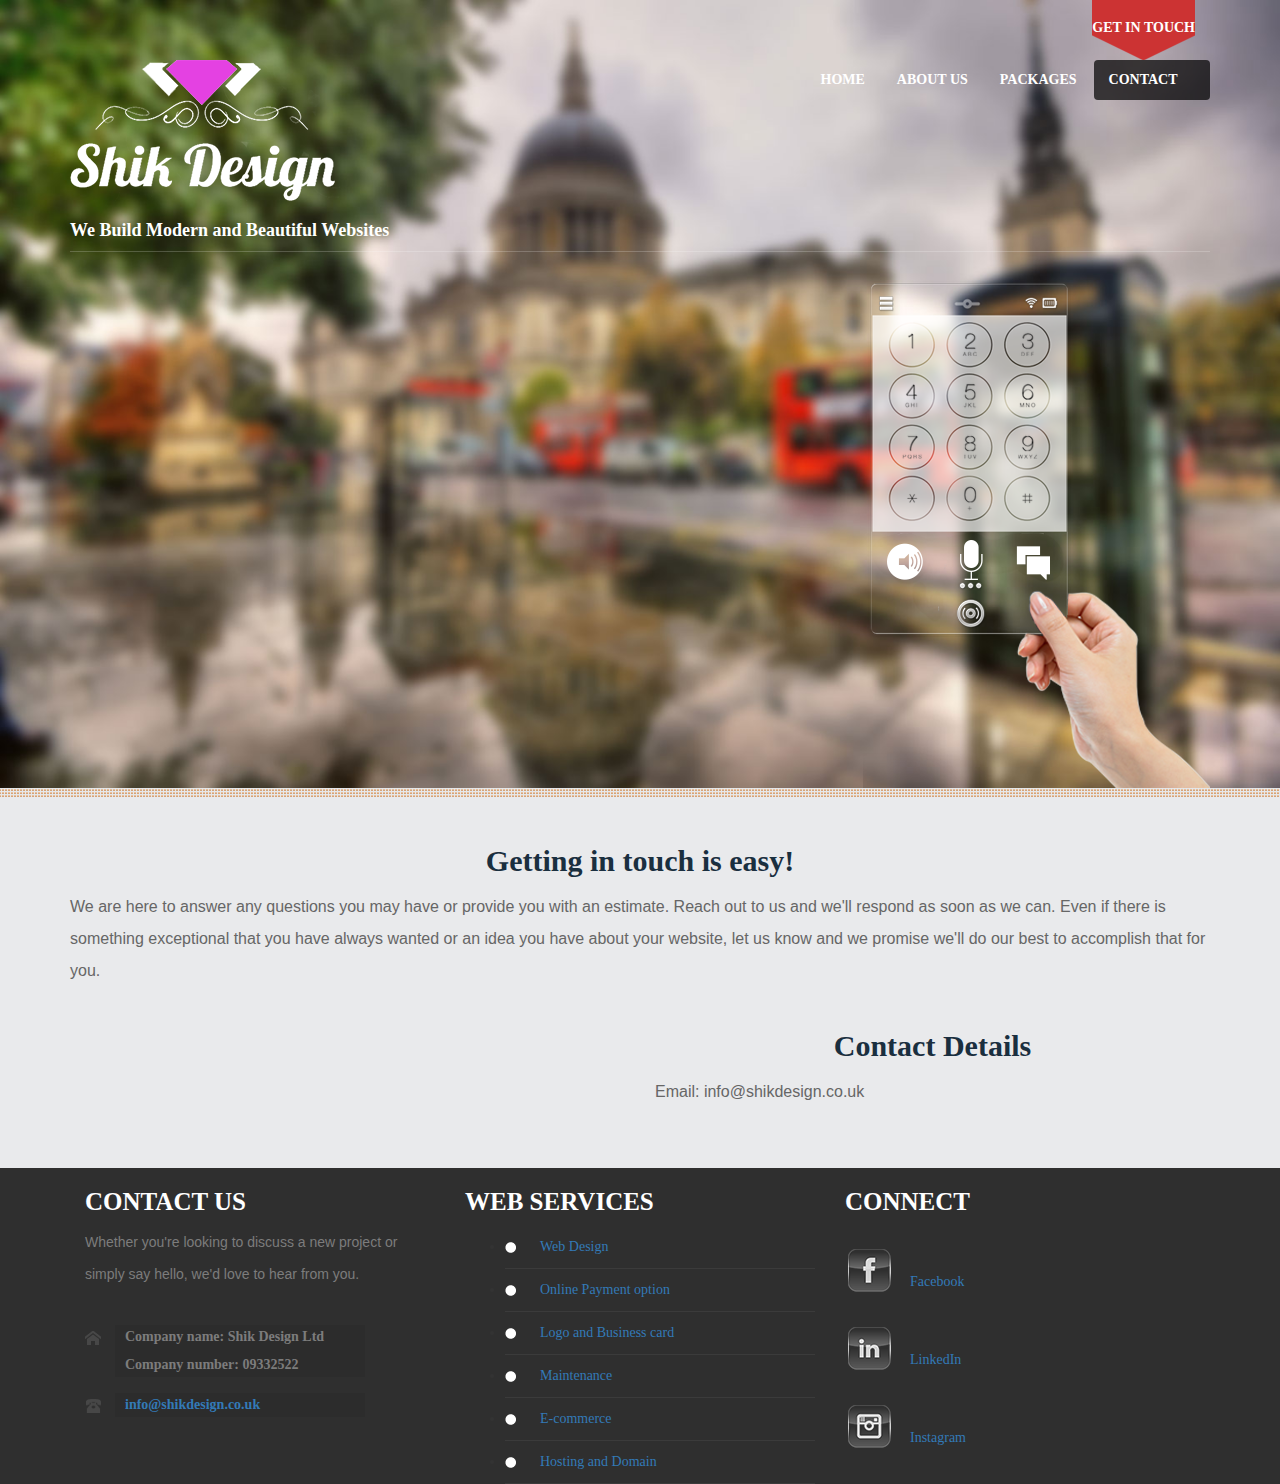
<file: contact.html>
﻿<!DOCTYPE html>
<html lang="en">
<head>
	<meta charset="utf-8">
	<meta http-equiv="X-UA-Compatible" content="IE=edge">
	<meta name="viewport" content="width=device-width, initial-scale=1.0">
	<title>Shik Design</title>
	
	<link href="css/bootstrap.css" rel="stylesheet"  type="text/css" >
	<link href="style.css" rel="stylesheet"  type="text/css" >
	<link href="carousel.css" rel="stylesheet">
	<link href="css/animate.css" rel="stylesheet"  type="text/css" >
	<link href="css/font-awesome.min.css" rel="stylesheet">


</head>
<body>
	
	
<div class="jumbotroncontact">
	<div class="container">

		<div class="navbar-collapse collapse">

			  <ul class="nav navbar-nav pull-right">
				
				<li class="dropdown">
				  <a href="#contact" class="dropdown-toggle" data-toggle="dropdown">GET IN TOUCH </span></a>
				  
				  <ul class="dropdown-menu" role="menu">

				  </ul>
				</li>
			  </ul>
			</div>
			
			<div class="header">
				<ul class="nav nav-pills pull-right">
				 <li><a href="index.html">Home</a></li>
				 <li><a href="about.html">About Us</a></li>
				 <li><a href="packages.html">Packages</a></li>
				 <li class="active"><a href="contact.html">Contact&nbsp;&nbsp;&nbsp;&nbsp;&nbsp;</a></li>
					</ul>
					<div class="logo">
					</div>
					<h3 class="text-muted">We Build Modern and Beautiful Websites</h3>
					<ul class="border">
					<img id="img" src="img/phone.png" alt="right" align="right" />
					</ul>
					
					<div class="hidden-xs">
					<h1 class="tltprice" data-in-effect="rotateIn" data-in-sync="true">Everything Begins With A Hello.</h1>
					<h1 class="tltprice1" data-in-effect="rollIn" data-in-sync="true">Let’s start something great together</h1>
				</div>
					</div>
					</div>
					<ul class="imgborder">
</ul>
				  </div>
				</div>
			</div><!-- end navbar -->
			
	<div class="aboutus">
		<div class="container">
			<div class="row">
<div class="col-md-12">

	<h1 style="text-align:center;"><span style="font-size:30px;font-style:normal;font-weight:bold;text-decoration:none;text-transform:none;color:#1a2f3f;">

		Getting in touch is easy!
	</h1>
	<p>

	We are here to answer any questions you may have or provide you with an estimate. Reach out to us and we'll respond as soon as we can.
Even if there is something exceptional that you have always wanted or an idea you have about your website, let us know and we promise we'll do our best to accomplish that for you.
	</p>
	</div>

<div class="col-md-6">
<div>
<a name="contact"></a>
</div>
	<script type="text/javascript" src="http://form.jotformeu.com/jsform/42956693914368"></script>
 </div>
 <div class="col-md-6">
	<h1 style="text-align:center;"><span style="font-size:30px;font-style:normal;font-weight:bold;text-decoration:none;text-transform:none;color:#1a2f3f;">Contact Details</span>
</h1>
<p>
	 Email:       info@shikdesign.co.uk
	</p>
 </div>
  </div>
	</div>
	</div>
	</div>
	</div>
	<div class="footer">
		<div class="container">
			<div class="col-md-4">
				<div class="footer-contact">			
					<h2><span style="font-size:25px;font-style:normal;font-weight:bold;color: #FFF;">CONTACT US</h2>
					<p> <span style="font-size:14px;font-style:normal;font-weight:normal;color: #7c7c7c;">Whether you're looking to discuss a new project or simply say hello, we'd love to hear from you.</p>
					<dl>
					<dt class="address"></dt>
					<dd>
					Company name:	Shik Design Ltd
					<br></br>
					Company number:	09332522
					</dd>
					<dt class="email"></dt>
					<dd>
					<a href="mailto:info@shikdesign.co.uk">
					info@shikdesign.co.uk
					</a>
					</dd>
					</dl>	
				</div>
			</div>
			<div class="col-md-4">
				<div class="footer-services">			
					<h2><span style="font-size:25px;font-style:normal;font-weight:bold;color: #FFF;">WEB SERVICES</h2>
					<ul class="about">
						<li><a href="http://www.shikdesign.co.uk/prices.html">Web Design</a></li>
						<li><a href="http://www.shikdesign.co.uk/prices.html">Online Payment option</a></li>
						<li><a href="http://www.shikdesign.co.uk/prices.html">Logo and Business card</a></li>
						<li><a href="http://www.shikdesign.co.uk/prices.html">Maintenance</a></li>
						<li><a href="http://www.shikdesign.co.uk/prices.html">E-commerce</a></li>
						<li><a href="http://www.shikdesign.co.uk/prices.html">Hosting and Domain</a></li>
					</ul>
				</div>
			</div>
			<div class="col-md-4">
				<div class="footer-connect">			
					<h2><span style="font-size:25px;font-style:normal;font-weight:bold;color: #FFF;">CONNECT</h2>
					
					<div class="Facebook"></dt>
					<dt class="Facebooktext">
					<span class="Facebooklink">
					<a href="https://www.facebook.com/shikdesignuk">
					Facebook
					</a>
					</span>
					</p>
					</div>
					<div class="LinkedIn"></dt>
					<dt class="LinkedIntext">
					<a href="#">
					LinkedIn
					</a>
					</span>
					</p>
					</div>
					<div class="Instagram"></dt>
					<dt class="Instagramtext">
					<a href="#">
					Instagram
					</a>
					</span>
					</p>
					</div>
				</div>
			</div>
		</div>	
	</div>

	<script src="https://ajax.googleapis.com/ajax/libs/jquery/1.11.1/jquery.min.js"></script>
	<script type="text/javascript" src="js/raphael-min.js"></script>
	<script src="js/bootstrap.min.js"></script>
	<!-- IE10 viewport hack for Surface/desktop Windows 8 bug -->
	<script src="js/ie10-viewport-bug-workaround.js"></script>
	<script src="js/jquery.fittext.js"></script>
	<script src="js/jquery.lettering.js"></script>
	<script src="js/jquery.textillate.js"></script>
	<script> 
	$(function () {
	$('.tltprice').textillate ({
	loop: false,
	initialDelay: 1000,
	
	});
})
	</script>
<script> 
	$(function () {
	$('.tltprice1').textillate({
	loop: false,
	initialDelay: 2000,
	
	});
})
	</script>
	<script> 
	$(function () {
	$('#seemore').textillate();
})
	</script>
	<script> 
$(function() {
  $('a[href*=#]:not([href=#])').click(function() {
	if (location.pathname.replace(/^\//,'') == this.pathname.replace(/^\//,'') && location.hostname == this.hostname) {
	  var target = $(this.hash);
	  target = target.length ? target : $('[name=' + this.hash.slice(1) +']');
	  if (target.length) {
		$('html,body').animate({
		  scrollTop: target.offset().top
		}, 2000);
		return false;
	  }
	}
  });
});
		</script>
		<script> 
		$(function () {
	$('.lead0').textillate();
})
		</script>
</body>
</html>
</file>
<file: style.css>
﻿p{
	font-family: Arial;
	color: #666666;
	text-align: left;
	line-height: 2;
	font-size: 16px;
}
@font-face{
	font-family:'Lato'
	src: url('fonts/lato.ttf') format('truetype');
}


.logo{
	padding: 0;
	background: transparent url(img/logo.png) no-repeat top;
	width: 270px;
	height: 141px;
}
.jumbotron{
	padding: 0;
	background: #222 url(img/background.jpg) no-repeat 50% top;
	background-size: cover;
	font-family:Lato;	
}
.jumbotronabout{
	padding: 0;
	background: #222 url(img/backgroundabout.jpg) no-repeat 50% top;
	background-size: cover;
	font-family:Lato;
}	
.jumbotronprices{
	padding: 0;
	background: #222 url(img/backgroundabout1.jpg) no-repeat 50% top;
	background-size: cover;
	font-family:Lato;
}
.jumbotroncontact{
	padding: 0;
	background: #222 url(img/backgroundcontact.jpg) no-repeat 50% top;
	background-size: cover;
	font-family:Lato;
}
.border{
	border-bottom: 1px solid rgba(255,255,255,0.2)
}
.imgborder{
	border-style: solid; border-width: 0px 0px 9px; -moz-border-image: url(/img/border.png) 0 0 9 repeat; -webkit-border-image: url(/img/border.png) 0 0 9 repeat; -o-border-image: url(/img/border.png) 0 0 9 repeat; border-image: url(/img/border.png) 0 0 9 repeat;
}

.navbar-nav > li > a {
	line-height: 15px;
	padding: 20px 0px 25px 0px;
	background: transparent url(img/contact.png) no-repeat 50% top;
	font-size: 14px;
	font-weight: bold;
	text-shadow: none;
	color: #fff;
}	
h1 {
	font-family: Lato;
	font-weight: 500;
	line-height: 1.1;
	font-size: 3.5vw;
}
.jumbotron h1 {
	font-size: 3.5vw;
}

h1.tlt{
	color: #D24D57;
	font-weight: bold;
	//text-shadow: 0px 0px 10px rgba(0, 0, 0, 0.6);
	padding: 55px 0px 25px 180px;
}
h1.tlt1{

	color: #D24D57;
	font-weight: bold;
	//text-shadow: 0px 0px 10px rgba(0, 0, 0, 0.6);
	padding: 0px 100px 25px 125px;
}
h2.tlt1{
	color: #fff;
	font-weight: bold;
	//text-shadow: 0px 0px 10px rgba(0, 0, 0, 0.6);
	padding: 50px 100px 25px 125px;
}
h1.tltabout{
	color: #22313F;
	font-weight: bold;
	//text-shadow: 0px 0px 10px rgba(0, 0, 0, 0.6);
	padding: 55px 0px 25px 180px;
	
}
h1.tltabout1{
	color: #CF000F;
	font-weight: bold;
	//text-shadow: 0px 0px 10px rgba(0, 0, 0, 0.6);
	padding: 0px 100px 25px 396px;
	margin-bottom: 120px;
}
h1.tltprice{
	margin-top: 150px;
	color: #fff;
	font-weight: bold;
	//text-shadow: 0px 0px 10px rgba(0, 0, 0, 0.6);
	padding: 0px 100px 25px 0px;
	margin-bottom: 65px;
}
h1.tltprice1{
	color: #22A7F0;
	font-weight: bold;
	//text-shadow: 0px 0px 10px rgba(0, 0, 0, 0.6);
	padding: 0px 100px 25px 50px;
	font-size: 40px;
	margin-bottom: 65px;
}
#seemore {
	margin-top: 40px;
	margin-left: 265px;
	border: 1px solid #FFF;
	color: #FFF;
	font-weight: normal;
	padding: 10px 25px;
	//display: none;
	background: none repeat scroll 0% 0% transparent;
}
#start {
	margin-top: 75px;
	margin-bottom: 30px;
	margin-left: 500px;
	border: 2px solid #FFF;
	color: #E03C3C;
	font-weight: bold;
	padding: 10px 25px;
	//display: none;
	background: none repeat scroll 0% 0% transparent;
}

.text-muted{
	color: #fff;
}
h2, .h2 {
	font-size: 2.0vw;
}
h3, .h3 {
	font-weight: bold;
	font-size: 18px;
}
img {
	margin-top: 30px;
}
#imgprice {
	margin-top: 30px;
	margin-bottom: 30px;
	margin-right: 90px;
}	
#imgabout{
	margin-top: 30px;
	margin-bottom: 30px;
	margin-right: -95px;
	display: inline-block;
}			
.nav > li > a {
	color: #fff;

}
.nav-pills > li > a{
	font-weight: bold;
	font-size: 14px;
	text-shadow: none;
	color: #fff;
	text-transform: uppercase;
	font-family:Lato;
	
}
.nav > li > a:hover, .nav > li > a:focus{
	transition: color 400ms ease-in-out 0s;
	transition-property: color;
	transition-duration: 400ms;
	transition-timing-function: ease-in-out;
	transition-delay: 0s;
	text-decoration: none;
	background-color: rgba(255,255,255,0.2);
	font-family:Lato;
	
}
.nav-pills > li.active > a, .nav-pills > li.active > a:hover, .nav-pills > li.active > a:focus{
	box-shadow: none;
	background: rgba(0,0,0,0.7);
	
	
}
.lead {
	margin-bottom: 60px;
	font-weight: 300;
	line-height: 2;
}
.h-line{
	max-height: 5px;
	background: url(img/h-line.jpg) repeat-x;
	position: relative;
	top: 67px;
	z-index: 0;
	
	
}

.process{
	padding: 20px;
	/* background: #f4f4f3; */
	font-family: Lato;
	margin-top: -30px;
}

.process-icon{
	margin-top: 15px;
	display: inline-block;
	width: 100px;
	height: 100px;
	background: transparent url(img/icons.png) no-repeat;
	background-position: left top;
}
.process-icon.idesign{
	background-position: -100px top;
}
.process-icon.idevelop{
	background-position: -200px top;
}
.process-icon.ilunch{
	background-position: -300px top;
}
.navbar-inner{
	padding-left: 0;
	padding-right: 0;
	min-height: 164px;
	background: transparent;
	border: none;
	box-shadow: none;	
}
ul, ol {
	margin-top: 0px;
	margin-bottom: 0px;
}
body {
	font-family: 'Roboto Slab', serif;
	font-size:14px;
	background: url(http://www.queness.com/resources/html/hover-effects/images/bg.gif) repeat;
}

.rectanglecontainer {
	margin:0 auto;
	padding:10px;
	margin-top: 0px;
	margin-bottom: 30px;
	display: inline-block;
}
.item-carousel {
			text-align:center;
			//float:left;
			margin:5px;
			//position:relative;			
		}
.item {
			text-align:center;
			float:left;
			margin:5px;
			//position:relative;			
		}
		
			.item,
			.item-hover,
			.item-hover .mask,
			.item-img,
			.item-info {
				width: 300px;
				height: 255px;	
			}

			.item-hover,
			.item-hover .mask,
			.item-img { 
				position:absolute;
				top:0;
				left:-5px;	
				margin-top: 30px;		
			}			
		
			.item-type-line .item-hover {	
				z-index:100;	
				-webkit-transition: all 300ms ease-out;
				-moz-transition: all 300ms ease-out;
				-o-transition: all 300ms ease-out;
				transition: all 300ms ease-out;	
				opacity:0;
				cursor:pointer;						
				display:block;
				text-decoration:none;
				text-align:center;
			}
			
				.item-type-line .item-info {
					z-index:10;
					color:#ffffff;
					display:table-cell;
					vertical-align:middle;
					position:relative;
					z-index:5;				 					
				}
			
				.item-type-line .item-info .headline {
					font-size:20px;					
				}
				
				.item-type-line .item-info .line {
					 height:1px;
					 width:0%;
					 margin:15px auto;
					 background-color:#ffffff;
					-webkit-transition: all 500ms ease-out;
					-moz-transition: all 500ms ease-out;
					-o-transition: all 500ms ease-out;
					transition: all 500ms ease-out;					 

				}
				
				.item-type-line .item-info .date {
					font-size:12px;
				}
				
				.item-type-line .item-hover .mask {
					background-color:#000;
					-ms-filter: "progid:DXImageTransform.Microsoft.Alpha(Opacity=50)";
					filter: alpha(opacity=50);										
					opacity:0.5;
					z-index:0;
				}
				
				.item-type-line .item-hover:hover .line {
					width:40%;
				}
				
				.item-type-line .item-hover:hover {
					opacity:1;
				}				
			
			.item-img {			
				//background-color:#7a548f;
				z-index:0;			
			}
.svg-wrapper {
  position: relative;
  top: 50%;
  transform: translateY(-50%);
	  margin: 50px auto;
  width: 320px;  
}
.shape {
  stroke-dasharray: 140 540;
  stroke-dashoffset: -474;
  stroke-width: 8px;
  fill: transparent;
  stroke: #E70C42;
  border-bottom: 5px solid black;
  transition: stroke-width 1s, stroke-dashoffset 1s, stroke-dasharray 1s;
   padding-left: 10px;
}
.textStart {
  font-family: 'Roboto Condensed';
  font-size: 22px;
  line-height: 32px;
  letter-spacing: 8px;
  color: #000;
  top: -48px;
  position: relative;
  padding-left: 75px;
}

.fmcircle_out {
	width: 200px;
	height: 200px;
	background: rgba(221,221,221,0.3) url([data-uri]);
	text-align: center;
	display: block;
	margin-left: 85px;
	opacity: 0.5;	
	
	border-radius: 100px;
	-moz-border-radius: 100px;
	-webkit-border-radius: 100px;
	-o-border-radius: 100px;
	
	-webkit-transition: all 0.2s linear;
	-moz-transition: all 0.2s linear;
	-o-transition: all 0.2s linear;
	-ms-transition: all 0.2s linear;
	transition: all 0.2s linear;
}

	.fmcircle_out:hover {
		opacity: 1;	
		
		-webkit-transition: all 0.2s linear;
		-moz-transition: all 0.2s linear;
		-o-transition: all 0.2s linear;
		-ms-transition: all 0.2s linear;
		transition: all 0.2s linear;
	}
	
	.fmcircle_out:hover .fmcircle_in img {
		margin: 30px 25px 25px 25px;
		width: 120px;
		height: 120px;
		
		-webkit-transition: all 0.2s linear;
		-moz-transition: all 0.2s linear;
		-o-transition: all 0.2s linear;
		-ms-transition: all 0.2s linear;
		transition: all 0.2s linear;
	}
	


.fmcircle_in {
	width: 170px;
	height: 170px;
	margin: 15px;
	display: inline-block;
	overflow: hidden;
	
	border-radius: 85px;
	-moz-border-radius: 85px;
	-webkit-border-radius: 85px;
	-o-border-radius: 85px;
}

.fmcircle_in img {
	border: none;
	margin: 53px;
	width: 64px;
	height: 64px;
		
	-webkit-transition: all 0.2s linear;
	-moz-transition: all 0.2s linear;
	-o-transition: all 0.2s linear;
	-ms-transition: all 0.2s linear;
	transition: all 0.2s linear;
}

.fmcircle_in span {
	margin: 0;
	padding: 0;
	border: 0;
	vertical-align: baseline;
	width: 160px;
	background: #fff;
	color: #666666;
	padding: 5px;
	margin: 70px 0 0 0;
	height: 20px;
	text-align: center;
	font-weight: bold;
	letter-spacing: 0.08em;
	text-transform: uppercase;
	float: left;
	position: absolute;
	opacity: 0;
	
	border-radius: 2px;
	-moz-border-radius: 2px;
	-webkit-border-radius: 2px;
	-o-border-radius: 2px;
		
	-webkit-transition: all 0.2s linear;
	-moz-transition: all 0.2s linear;
	-o-transition: all 0.2s linear;
	-ms-transition: all 0.2s linear;
	transition: all 0.2s linear;
}

	.fmcircle_out:hover .fmcircle_in span {
		opacity: 1;
		
		-webkit-transition: all 0.2s linear;
		-moz-transition: all 0.2s linear;
		-o-transition: all 0.2s linear;
		-ms-transition: all 0.2s linear;
		transition: all 0.2s linear;
	}

/*** Base64 Patterns ***/

.fmcircle_blue {
	background: url([data-uri]);
}
.fmcircle_skyblue {
	background: url('[data-uri]');
}
.fmcircle_red {
	background: url('[data-uri]');
}	

.fmcircle_orange {
	background: url([data-uri]);
}

.fmcircle_green {
	background: url([data-uri]);
}
.fmcircle_yellow {
	background: url('[data-uri]');
}

.svg-wrapper:hover .shape {
  stroke-width: 2px;
  stroke-dashoffset: 0;
  stroke-dasharray: 760;
}
#startbox:hover {
	-moz-box-shadow: 0 0 5px rgba(0,0,0,0.5);
	-webkit-box-shadow: 0 0 5px rgba(0,0,0,0.5);
	box-shadow: 0 0 5px rgba(0,0,0,0.5);
	}
.portfolio{
background: #22313F;
color: #FFF;
padding-top: 15px;
padding-right-value: 6px;
padding-bottom: 50px;
padding-left-value: 6px;

}
.aboutus{
background-color: #E9EAEC;
padding-top: 15px;
padding-right-value: 6px;
padding-bottom: 50px;
padding-left-value: 6px;
}

.footer{
background: #2f2f2f;

}
.footer dl {
	margin-top: 35px;
}
.footer dt.address {
	background-position: 0px 0px;
}
.footer dt.tel {
	background-position: 0px 16px;
}
.footer dt.email {
	background-position: 0px 32px;
}
.footer dt.address, dt.tel, dt.email {
	background-image: url(img/contact-icons.png);
	width: 16px;
	height: 16px;

}
.footer dt {
	float: left;
	margin-top: 6px;
}
.footer dd {
	width: 250px;
	padding: 5px 10px;
	margin-left: 30px;
	margin-bottom: 16px;
	font-weight: bold;
	background-color: #2c2c2c;
	color: #7c7c7c;
	line-height: 1;
}
.footer .Facebook {
	background: url('img/footer-icon1.png')no-repeat;
	width: 48px;
	height: 48px;
	margin-top: 30px;
	margin-left: 0px;
}
.footer .LinkedIn {
	background: url('img/footer-icon2.png')no-repeat;
	width: 48px;
	height: 48px;
	margin-top: 30px;
	margin-left: 0px;
}
.footer .Instagram {
	background: url('img/footer-icon3.png')no-repeat;
	width: 48px;
	height: 48px;
	margin-top: 30px;
	margin-left: 0px;
}

.footer .Facebooktext {
	padding: 23px 65px;
	font-weight: normal;
	color: #7c7c7c;
	line-height: 1;
}
.footer .LinkedIntext {
	padding: 23px 65px;
	font-weight: normal;
	color: #7c7c7c;
	line-height: 1;
}
.footer .Instagramtext {
	padding: 23px 65px;
	font-weight: normal;
	color: #7c7c7c;
	line-height: 1;
}
.footer ul.about li {
	border-bottom: 1px solid #3B3B3B;
	padding: 11px 0px 11px 35px;
	background-image: url(img/white-bullet.png);
	background-repeat: no-repeat;
	background-position: left center;
}



.element {
	display: inline-block;
	transition: none 0s ease 0s;
	transform: translateX(23px) translateY(41px) rotate(25deg);
}

* {
	
	outline: medium none;
}


.scrollToTop{
	width:100px; 
	height:130px;
	padding:10px; 
	text-align:center; 
	background: whiteSmoke;
	font-weight: bold;
	color: #444;
	text-decoration: none;
	position:fixed;
	top:75px;
	right:40px;
	display:none;
	background: url('http://www.paulund.co.uk/wp-content/uploads/2011/11/1321797631_Arrow-Up.png') no-repeat 0px 20px;
}
.scrollToTop:hover{
	text-decoration:none;
}



#pricing-table {
	margin: 100px auto;
	text-align: center;
	width: 800px; /* total computed width = 222 x 3 + 226 */
}

#pricing-table .plan {
	font: 12px 'Lucida Sans', 'trebuchet MS', Arial, Helvetica;
	text-shadow: 0 1px rgba(255,255,255,.8);        
	background: #fff;      
	border: 1px solid #ddd;
	color: #333;
	padding: 20px;
	width: 250px; /* plan width = 180 + 20 + 20 + 1 + 1 = 222px */      
	float: left;
	position: relative;
}

#pricing-table #most-popular {
	z-index: 2;
	top: -13px;
	border-width: 3px;
	padding: 30px 20px;
	-moz-border-radius: 5px;
	-webkit-border-radius: 5px;
	border-radius: 5px;
	-moz-box-shadow: 20px 0 10px -10px rgba(0, 0, 0, .15), -20px 0 10px -10px rgba(0, 0, 0, .15);
	-webkit-box-shadow: 20px 0 10px -10px rgba(0, 0, 0, .15), -20px 0 10px -10px rgba(0, 0, 0, .15);
	box-shadow: 20px 0 10px -10px rgba(0, 0, 0, .15), -20px 0 10px -10px rgba(0, 0, 0, .15);    
}

#pricing-table .plan:nth-child(1) {
	-moz-border-radius: 5px 0 0 5px;
	-webkit-border-radius: 5px 0 0 5px;
	border-radius: 5px 0 0 5px;        
}

#pricing-table .plan:nth-child(4) {
	-moz-border-radius: 0 5px 5px 0;
	-webkit-border-radius: 0 5px 5px 0;
	border-radius: 0 5px 5px 0;        
}

/* --------------- */	

#pricing-table h3 {
	font-size: 20px;
	font-weight: bold;
	padding: 20px;
	margin: -20px -20px 50px -20px;
	background-color: #eee;
	background-image: -moz-linear-gradient(#fff,#eee);
	background-image: -webkit-gradient(linear, left top, left bottom, from(#fff), to(#eee));    
	background-image: -webkit-linear-gradient(#fff, #eee);
	background-image: -o-linear-gradient(#fff, #eee);
	background-image: -ms-linear-gradient(#fff, #eee);
	background-image: linear-gradient(#fff, #eee);
}

#pricing-table #most-popular h3 {
	background-color: #ddd;
	background-image: -moz-linear-gradient(#eee,#ddd);
	background-image: -webkit-gradient(linear, left top, left bottom, from(#eee), to(#ddd));    
	background-image: -webkit-linear-gradient(#eee, #ddd);
	background-image: -o-linear-gradient(#eee, #ddd);
	background-image: -ms-linear-gradient(#eee, #ddd);
	background-image: linear-gradient(#eee, #ddd);
	margin-top: -30px;
	padding-top: 30px;
	-moz-border-radius: 5px 5px 0 0;
	-webkit-border-radius: 5px 5px 0 0;
	border-radius: 5px 5px 0 0; 		
}

#pricing-table .plan:nth-child(1) h3 {
	-moz-border-radius: 5px 0 0 0;
	-webkit-border-radius: 5px 0 0 0;
	border-radius: 5px 0 0 0;       
}

#pricing-table .plan:nth-child(4) h3 {
	-moz-border-radius: 0 5px 0 0;
	-webkit-border-radius: 0 5px 0 0;
	border-radius: 0 5px 0 0;       
}	

#pricing-table h3 .icon-holder {
	display: block;
	padding-top: 15%;
	color: #777;
	background: #fff;
	border: 5px solid #fff;
	height: 100px;
	width: 100px;
	margin: 10px auto -65px;
	-moz-border-radius: 100px;
	-webkit-border-radius: 100px;
	border-radius: 100px;
	-moz-box-shadow: 0 5px 20px #ddd inset, 0 3px 0 #999 inset;
	-webkit-box-shadow: 0 5px 20px #ddd inset, 0 3px 0 #999 inset;
	box-shadow: 0 5px 20px #ddd inset, 0 3px 0 #999 inset;
}

/* --------------- */

#pricing-table ul {
	margin: 20px 0 0 0;
	padding: 0;
	list-style: none;
}

#pricing-table li {
	border-top: 1px solid #ddd;
	padding: 10px 0;
}

/* --------------- */
	
#pricing-table .signup {
	position: relative;
	padding: 8px 20px;
	margin: 20px 0 0 0;  
	color: #fff;
	font: bold 14px Arial, Helvetica;
	text-transform: uppercase;
	text-decoration: none;
	display: inline-block;       
	background-color: #72ce3f;
	background-image: -moz-linear-gradient(#72ce3f, #62bc30);
	background-image: -webkit-gradient(linear, left top, left bottom, from(#72ce3f), to(#62bc30));    
	background-image: -webkit-linear-gradient(#72ce3f, #62bc30);
	background-image: -o-linear-gradient(#72ce3f, #62bc30);
	background-image: -ms-linear-gradient(#72ce3f, #62bc30);
	background-image: linear-gradient(#72ce3f, #62bc30);
	-moz-border-radius: 3px;
	-webkit-border-radius: 3px;
	border-radius: 3px;     
	text-shadow: 0 1px 0 rgba(0,0,0,.3);        
	-moz-box-shadow: 0 1px 0 rgba(255, 255, 255, .5), 0 2px 0 rgba(0, 0, 0, .7);
	-webkit-box-shadow: 0 1px 0 rgba(255, 255, 255, .5), 0 2px 0 rgba(0, 0, 0, .7);
	box-shadow: 0 1px 0 rgba(255, 255, 255, .5), 0 2px 0 rgba(0, 0, 0, .7);
}

#pricing-table .signup:hover {
	background-color: #62bc30;
	background-image: -moz-linear-gradient(#62bc30, #72ce3f);
	background-image: -webkit-gradient(linear, left top, left bottom, from(#62bc30), to(#72ce3f));      
	background-image: -webkit-linear-gradient(#62bc30, #72ce3f);
	background-image: -o-linear-gradient(#62bc30, #72ce3f);
	background-image: -ms-linear-gradient(#62bc30, #72ce3f);
	background-image: linear-gradient(#62bc30, #72ce3f); 
}

#pricing-table .signup:active, #pricing-table .signup:focus {
	background: #62bc30;       
	top: 2px;
	-moz-box-shadow: 0 0 3px rgba(0, 0, 0, .7) inset;
	-webkit-box-shadow: 0 0 3px rgba(0, 0, 0, .7) inset;
	box-shadow: 0 0 3px rgba(0, 0, 0, .7) inset; 
}

/* --------------- */

.clear:before, .clear:after {
  content:"";
  display:table
}

.clear:after {
  clear:both
}

.clear {
  zoom:1
}
</file>
<file: carousel.css>
.carousel {
  margin-bottom: 0;
  padding: 0 40px 30px 40px;
}

.carousel-control {
  left: -12px;
}
.carousel-control.right {
  right: -12px;
}

.carousel-indicators {
  right: 50%;
  top: auto;
  bottom: 0px;
  margin-right: -19px;
}

.carousel-indicators li {
  background: #cc3333;
}

.carousel-indicators .active {
background: #333333;
}

.well {
    min-height: 20px;
    padding: 19px;
    margin-bottom: -60px;
    background: transparent;
    border: none;
    border-radius: 0px;
    box-shadow: none;
}
.carousel-indicators .active {
    background: none repeat scroll 0% 0% #990000;
}
.carousel-indicators li {
    background: none repeat scroll 0% 0% #ff0000;
}
.carousel-control.right {
    right: -70px;
    left: auto;
    background: transparent;
    background-repeat: repeat-x;
}
.carousel-control.left {
    left: -70px;
    background: transparent;
    background-repeat: repeat-x;
}
</file>
